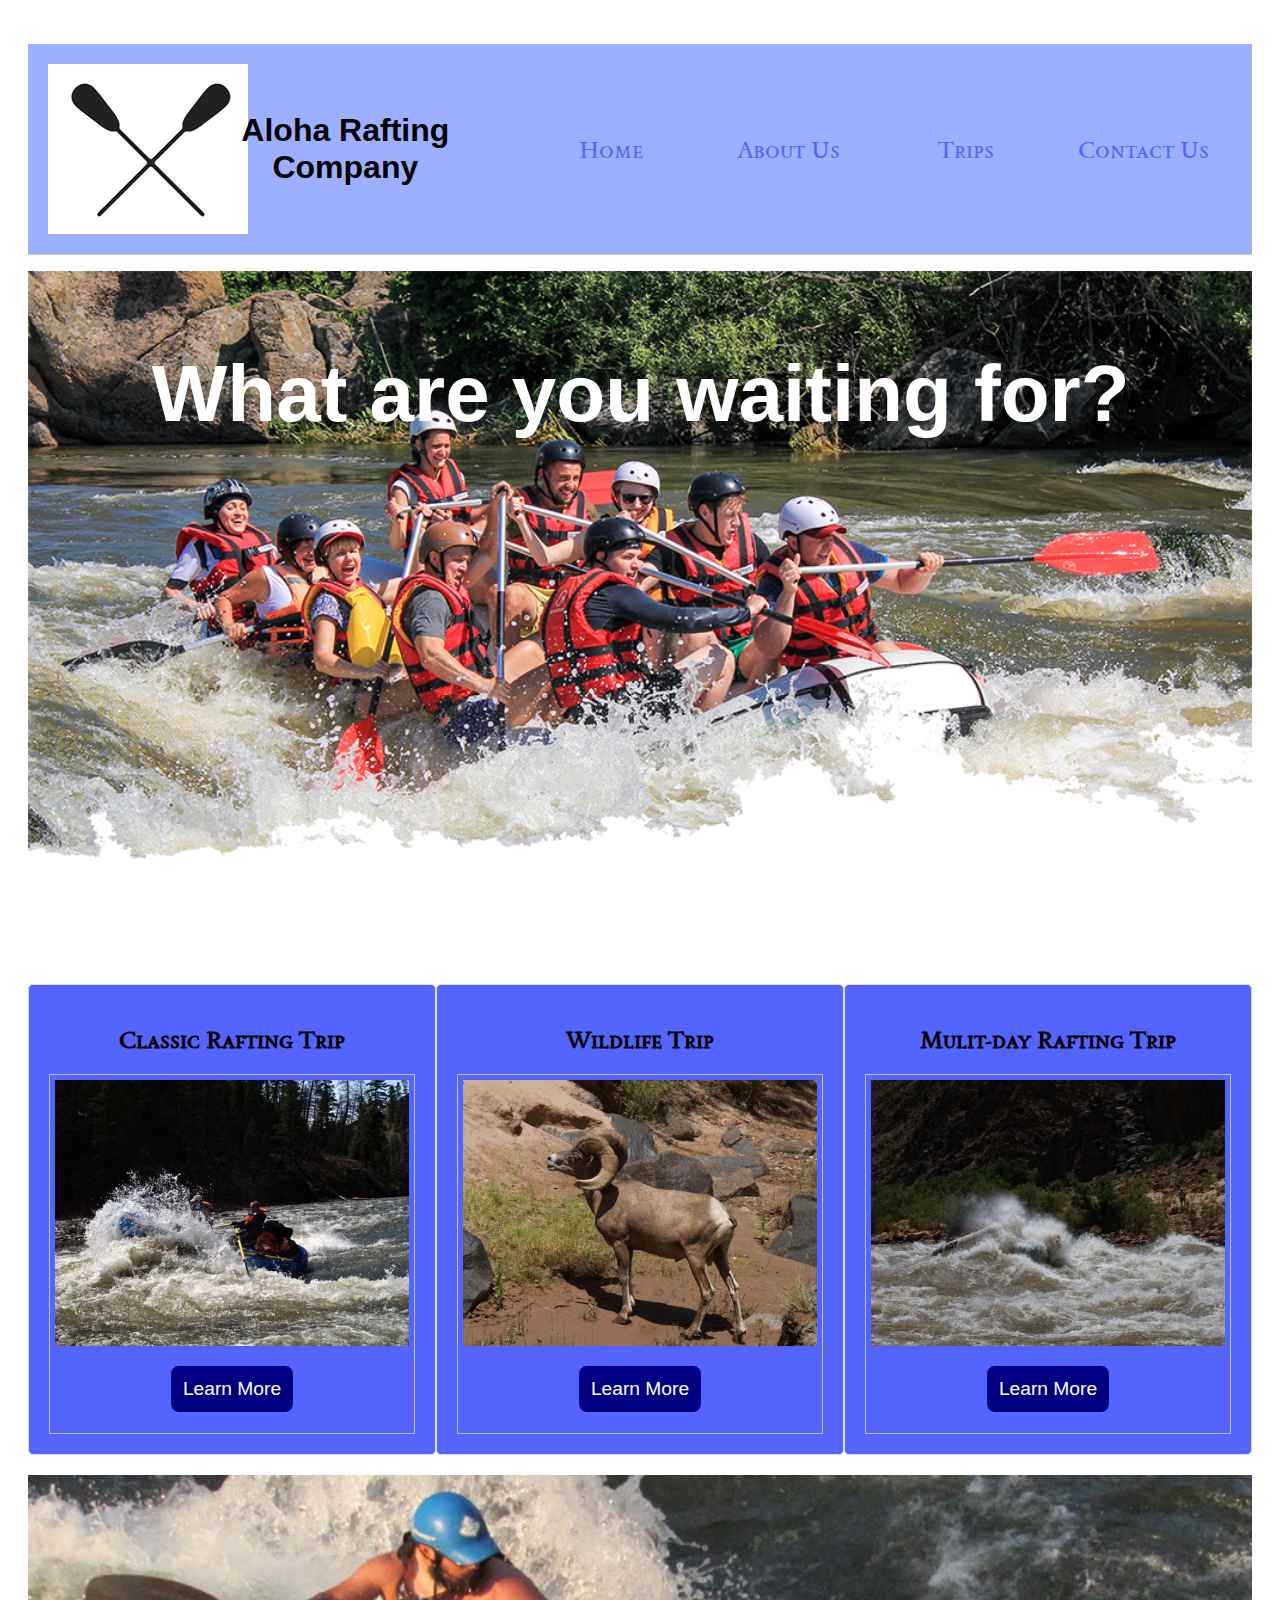
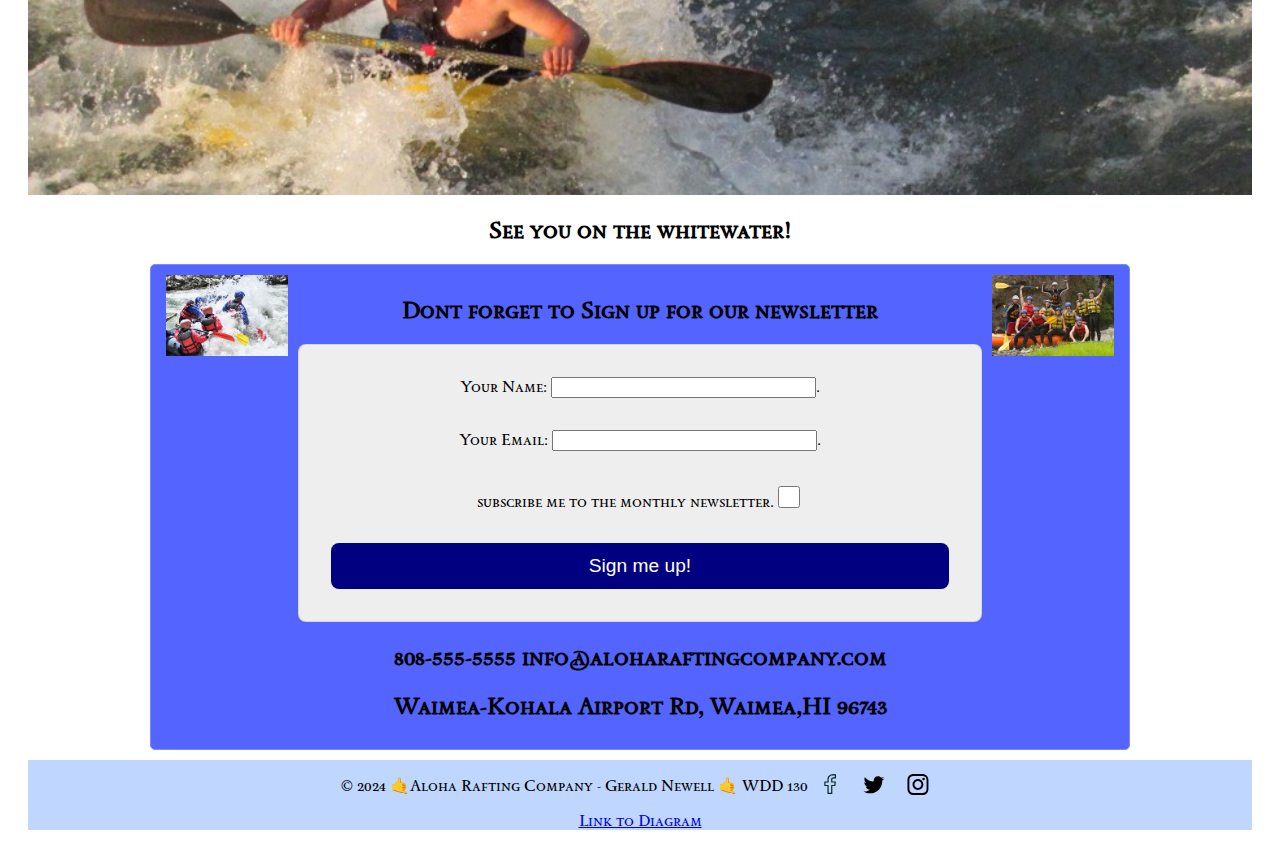
<file: wwr/index.html>
<!DOCTYPE html>
<html lang="en-us">
    <head>
        <style>
            @import url('https://fonts.googleapis.com/css2?family=Sedan+SC&display=swap');
        </style>
        <meta charset="utf-8">
        <meta name="viewport" content="width=device-width, initial-scale=1.0">
        <title>
            Homepage - Aloha Rafting Company -  Gerald Newell
         </title>
            <meta name="description" content="Home Page for Aloha Rafting Company">
            <meta name="author" content="Gerald Newell">
            <link rel="stylesheet" href="styles/rafting.css">
    </head>
       <body>
        <header>
            <img src="images/logo.png" alt="Rafting Site Logo">
            <h1>Aloha Rafting Company</h1>
            <nav>
                <ul class="navigation">
                <li><a href="index.html">Home</a></li>
                <li><a href="about.html">About Us</a></li>
                <li><a href="trips.html">Trips</a></li>
                <li><a href="contact.html">Contact Us</a></li>
            </ul>
            </nav>
        </header>
        <div class="=content">
        <main>
            <div class="hero2">
                <article>
                    <h1> What are you waiting for?</h1>
                    
                    <img src="images/home.png" alt="home">
                    </article>
            </div>
            <br>
            
            <section>
                <div class="box-container2">
                    <div class="box2">
                        <div class="column">
                            <h2>Classic Rafting Trip</h2>
                            <figure>
                                <img src="images/h2.jpg" alt="rafting trip">
                                    <a href="trips.html" target="_blank">
                                    <button type="submit">Learn More</button>
                                    </a>
                            </figure> </div>
                    </div>
                    <div class="box2">
                        <div class="column">
                            <h2>Wildlife Trip</h2>
                            <figure>
                                <img src="images/h1.jpg" alt="rafting trip">
                                    <a href="trips.html" target="_blank">
                                        <button type="submit">Learn More</button>
                                    </a>
                            </figure>
                        </div>
                    </div>
                    <div class="box2">
                        <div class="column">
                            <h2>Mulit-day Rafting Trip</h2>
                            <figure>
                                <img src="images/h3.jpg" alt="rafting trip">
                                    <a href="trips.html" target="_blank">
                                        <button type="submit">Learn More</button>
                                    </a>
                            </figure>
                        </div>
                    </div>
                </div>
            </section>
            <div class="hero">
                <img src="images/home3.jpg" alt="home">
            </div>
            <section>
                <h2>See you on the whitewater!</h2>
                 <div class="box">
                    <div class="column">
                        <img src="images/h4.jpg" alt="home">
                         </div>
                    <div class="column">
                        <h2>Dont forget to Sign up for our newsletter</h2>
                        <form>
                            <p><label>Your Name: <input type="text" name="q1" id="q1" size="30">.</label></p>
                            <p><label>Your Email: <input type="text" name="q2" id="q2" size="30">.</label></p>
                            <p><label>subscribe me to the monthly newsletter.</label><input type="checkbox" id="q5"></p>
                            <button type="submit">Sign me up!</button>
                          </form>
                          <h2> 808-555-5555    info@aloharaftingcompany.com</h2>
                          <h2>Waimea-Kohala Airport Rd, Waimea,HI 96743 </h2>
                         
                         </div>
                         <div class="column">
                            <img src="images/about.jpg" alt="home">
                             </div>
                </div>
            </section>

            
           
        </main>
        </div>

        <footer>
            
            <nav class="sociallinks">
                <p> &copy; 2024 🤙Aloha Rafting Company - Gerald Newell 🤙 WDD 130</p>
                <a href="https://facebook.com">
                    <img src="images/face.svg" alt="Facebook">
                </a>
                <a href="https://twitter.com">
                    <img src="images/twit.svg" alt="Twitter">
                </a>
                <a href="https://instagram.com">
                    <img src="images/insta.svg" alt="Instagram">
                </a>
            </nav>
            <a href="images/diagramh.png" target="_blank">Link to Diagram</a>
        </footer>

    </body>
</html>
</file>
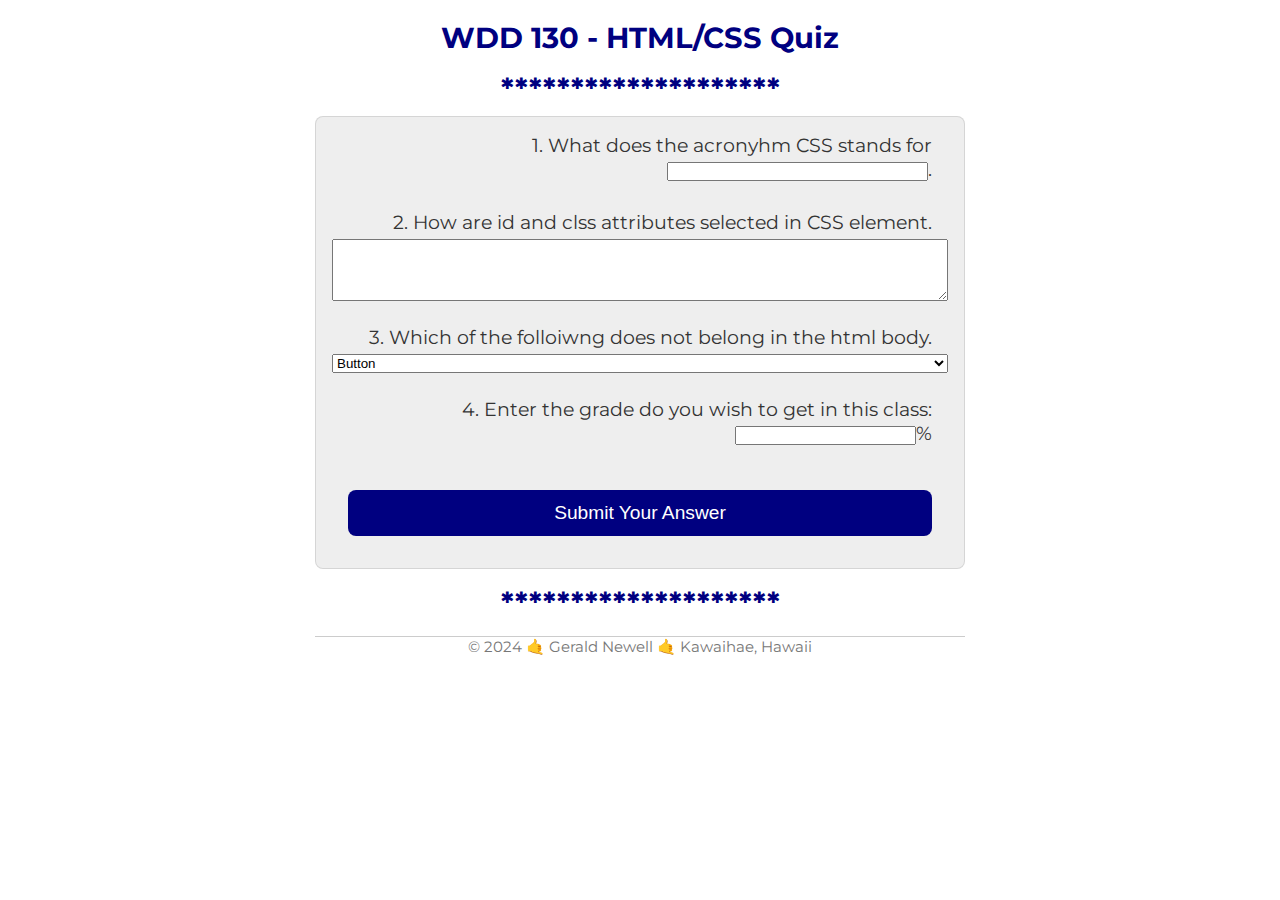
<file: quiz.html>
<!DOCTYPE html>
<html lang="en">
<head>
    <link rel="stylesheet" href="styles/quiz.css">
    <meta charset="UTF-8">
    <meta name="viewport" content="width=device-width, initial-scale=1.0">
    <title>HTML/CSS Quiz</title>
    <meta name="description" content="Quiz page for Gerald on the WDD 130 BYU Idaho class.">
    <meta name="author" content="Gerald">
    <link rel="preconnect" href="https://fonts.googleapis.com">
    <link rel="preconnect" href="https://fonts.gstatic.com" crossorigin>
   
</head>
<body>
    <h1>WDD 130 - HTML/CSS Quiz</h1>
    <h1>********************</h1>
    <form>
        <p><label>1. What does the acronyhm CSS stands for <input type="text" name="q1" id="q1" size="30">.</label></p>
        <br>
        <p><label>2. How are id and clss attributes selected in CSS element.</label></p>
        <textarea name="q2" id="q2" rows="4" cols="50"></textarea>
        <br>
        <p><label>3. Which of the folloiwng does not belong in the html body.</label></p>
        <select name="q3" id="q3">
            <option value="a">Button</option>
            <option value="b">H1</option>
            <option value="c">Form</option>
            <option value="d">Footer</option>
        </select>
        <br>
        <p><label>4. Enter the grade do you wish to get in this class: <input type="number" name="q4" id="q4" min="0">%</label></p>
        <br>
         <button type="submit">Submit Your Answer</button>
      </form>
      <h1>********************</h1>
      <footer>
        <p>&copy; 2024 🤙 Gerald Newell 🤙 Kawaihae, Hawaii</p>
    </footer>

    </body>
    </html>
</file>
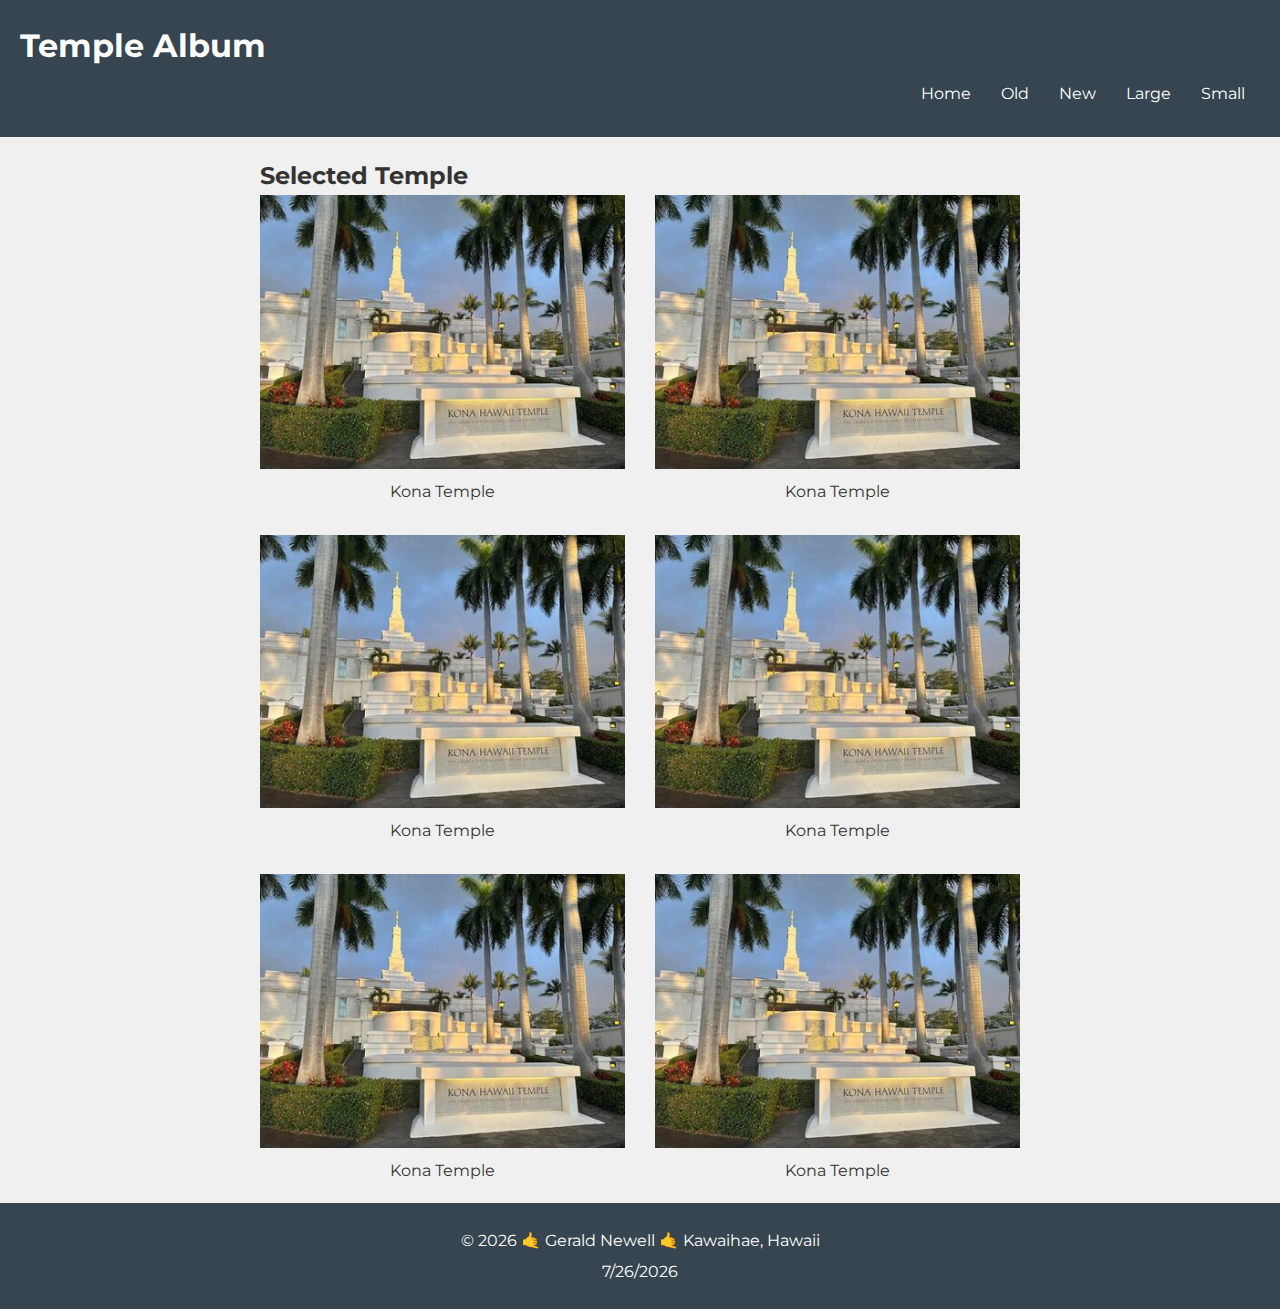
<file: temples.html>
<!DOCTYPE html>
<html lang="en-US">
<head>
    <meta charset="utf-8">
    <meta name="viewport" content="width=device-width, initial-scale=1.0">
    <title>WDD 131 - Dynamic Web Fundamentals - Gerald Newell</title>
    <meta name="description" content="WDD 131 - Dynamic Web Fundamentals, Gerald Newell, Web development, Hawaii">
    <meta name="author" content="Gerald">
    <link rel="stylesheet" href="styles/temples.css">
    <link rel="stylesheet" href="styles/temples-large.css" media="(min-width: 768px)">
  </head>

<body>
    <header>
        <h1>Temple Album</h1>
     
        <nav id="main-nav">
            <a href="#">Home</a>
            <a href="#">Old</a>
            <a href="#">New</a>
            <a href="#">Large</a>
            <a href="#">Small</a>
        </nav>
     
        <button id="nav-toggle" aria-label="Toggle navigation">&#9776;</button>
    </header>

    <main>
        <h2>Selected Temple</h2>
        <section id="gallery">
            
            <figure>
                <img src="images/kona.jpg" alt="Temple of Kona">
                <figcaption>Kona Temple</figcaption>
            </figure>
            <figure>
                <img src="images/kona.jpg" alt="Temple of Kona">
                <figcaption>Kona Temple</figcaption>
            </figure>
            <figure>
                <img src="images/kona.jpg" alt="Temple of Kona">
                <figcaption>Kona Temple</figcaption>
            </figure>
            <figure>
                <img src="images/kona.jpg" alt="Temple of Kona">
                <figcaption>Kona Temple</figcaption>
            </figure>
            <figure>
                <img src="images/kona.jpg" alt="Temple of Kona">
                <figcaption>Kona Temple</figcaption>
            </figure>
            <figure>
                <img src="images/kona.jpg" alt="Temple of Kona">
                <figcaption>Kona Temple</figcaption>
            </figure>
            
        </section>
    </main>

    <footer>
       
        <p>&copy; <span id="copyright-year"></span> 🤙 Gerald Newell 🤙 Kawaihae, Hawaii</p>
        <p id="last-modified"></p>
    </footer>

    
    <script src="scripts/getdates.js" defer></script>
    <script src="scripts/temples.js" defer></script>
</body>
</html>
</file>
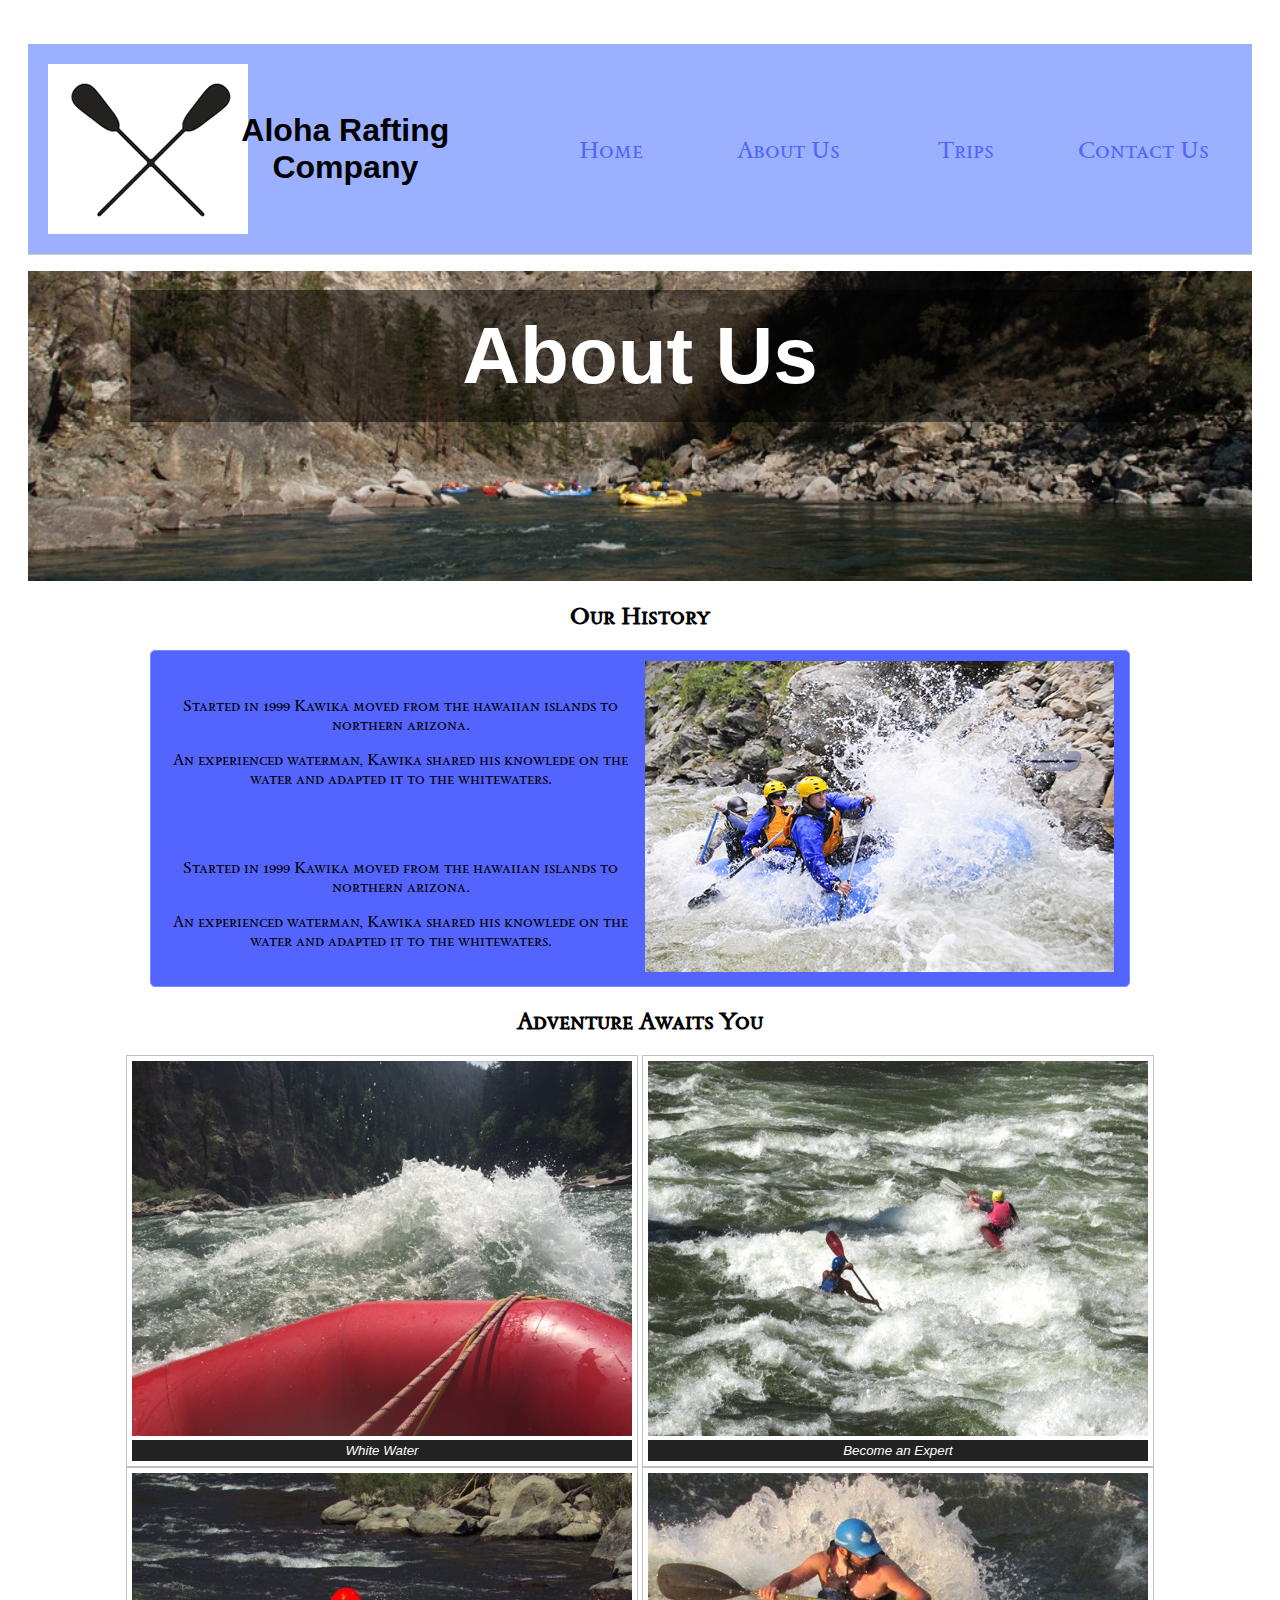
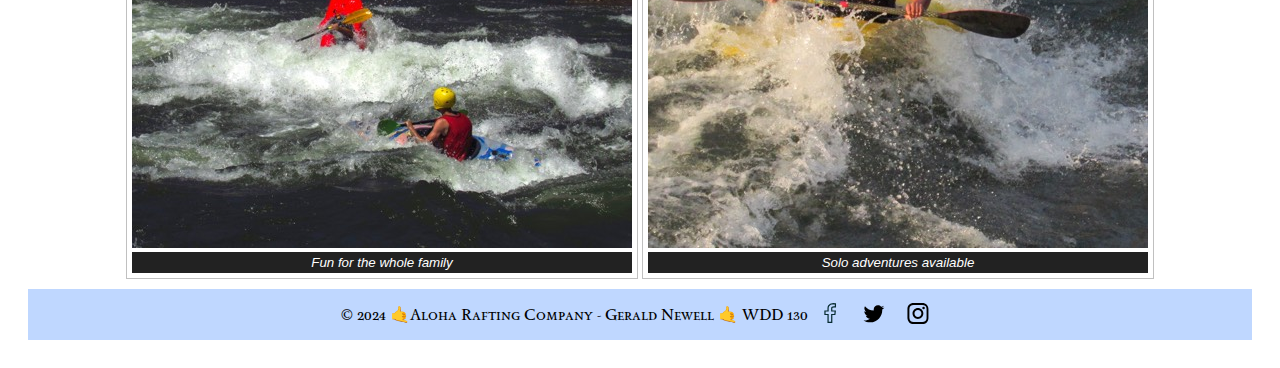
<file: wwr/about.html>
<!DOCTYPE html>
<html lang="EN-US">
    <head>
        <style>
            @import url('https://fonts.googleapis.com/css2?family=Sedan+SC&display=swap');
        </style>
        <meta charset="utf-8">
        <meta name="viewport" content="width=device-width, initial-scale=1.0">
        <title>
            About Us Page- Aloha Rafting Company -  Gerald Newell
         </title>
            <meta name="description" content="About us page for Aloha Rafting Company">
            <meta name="author" content="Gerald Newell">
            <link rel="stylesheet" href="styles/rafting.css">
    </head>
       <body>
        <header>
            <img src="images/logo.png" alt="Rafting Site Logo">
            <h1>Aloha Rafting Company</h1>
            <nav>
                <ul class="navigation">
                <li><a href="index.html">Home</a></li>
                <li><a href="about.html">About Us</a></li>
                <li><a href="trips.html">Trips</a></li>
                <li><a href="contact.html">Contact Us</a></li>
            </ul>
            </nav>
        </header>
        <main>
        <div class="=content">
            <div class="hero">
                <article>
                    <h1> About Us</h1>
                    
                    <img src="images/banner_about1.jpg" alt="About Us">
                    </article>
            </div>
            <section>
                <h2>Our History</h2>
                 <div class="box">
                    <div class="column">
                        <br>
                        <p>Started in 1999 Kawika moved from the hawaiian islands to northern arizona. </p>
                        <p>An experienced waterman, Kawika shared his knowlede on the water and adapted it to the whitewaters.</p>
                        <br>
                        <br>
                        <p>Started in 1999 Kawika moved from the hawaiian islands to northern arizona. </p>
                        <p>An experienced waterman, Kawika shared his knowlede on the water and adapted it to the whitewaters.</p>
                                                
                    </div>
                    <div class="column">
                        <img src="images/ab5.jpg" alt="our history">
                    </div>
                </div>
            </section>

            <section>
                <h2>Adventure Awaits You</h2>
                <figure>
                    <img src="images/ab1.jpg" alt="About rafting">
                    <figcaption>White Water</figcaption>
                  </figure>
                  <figure>
                    <img src="images/ab2.jpg" alt="About raftingt">
                    <figcaption>Become an Expert</figcaption>
                  </figure>
                  <figure>
                    <img src="images/ab3.jpg" alt="About rafting">
                    <figcaption>Fun for the whole family</figcaption>
                  </figure>
                  <figure>
                    <img src="images/ab4.jpg" alt="About rafting">
                    <figcaption>Solo adventures available</figcaption>
                  </figure>                                                                                          
            </section>
           
       
        </div>
        </main>
        <footer>
            
            <nav class="sociallinks">
                <p> &copy; 2024 🤙Aloha Rafting Company - Gerald Newell 🤙 WDD 130</p>
                <a href="https://facebook.com">
                    <img src="images/face.svg" alt="Facebook">
                </a>
                <a href="https://twitter.com">
                    <img src="images/twit.svg" alt="Twitter">
                </a>
                <a href="https://instagram.com">
                    <img src="images/insta.svg" alt="Instagram">
                </a>
            </nav>
        </footer>

    </body>
</html>
</file>
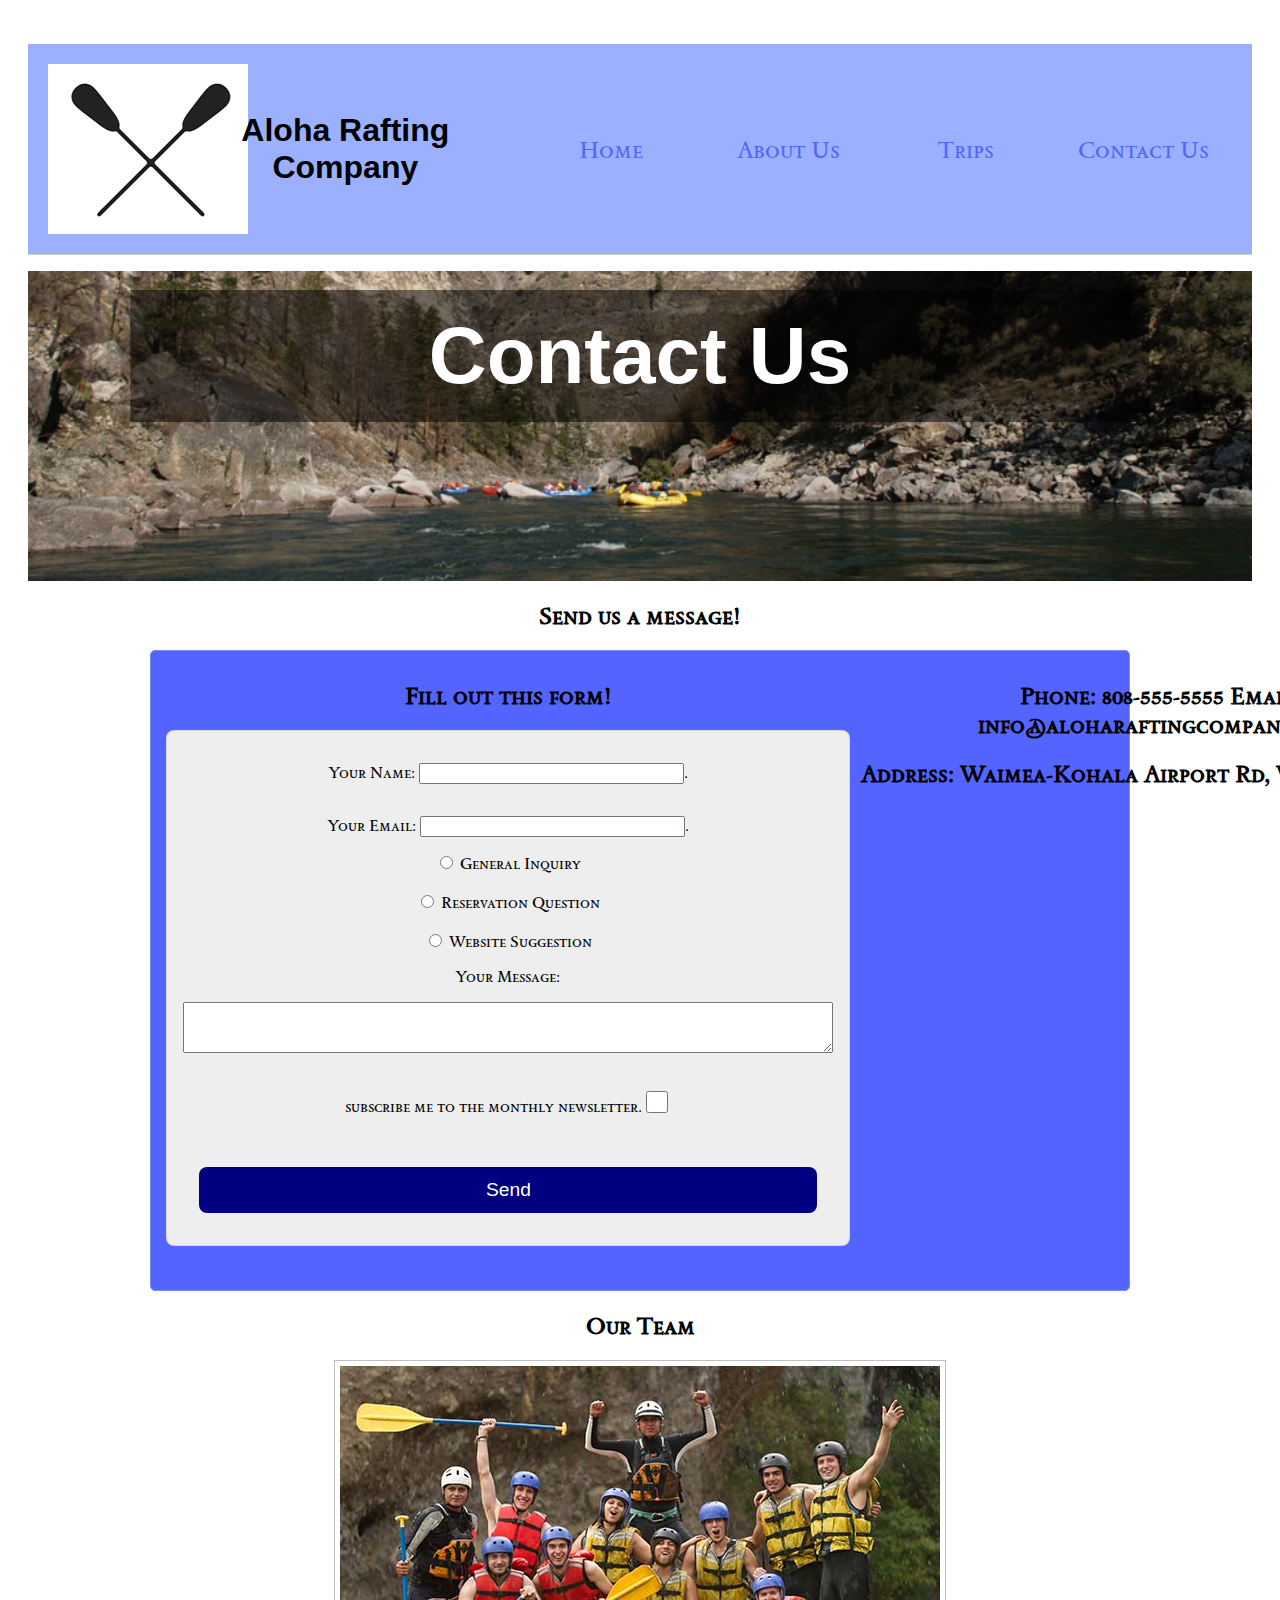
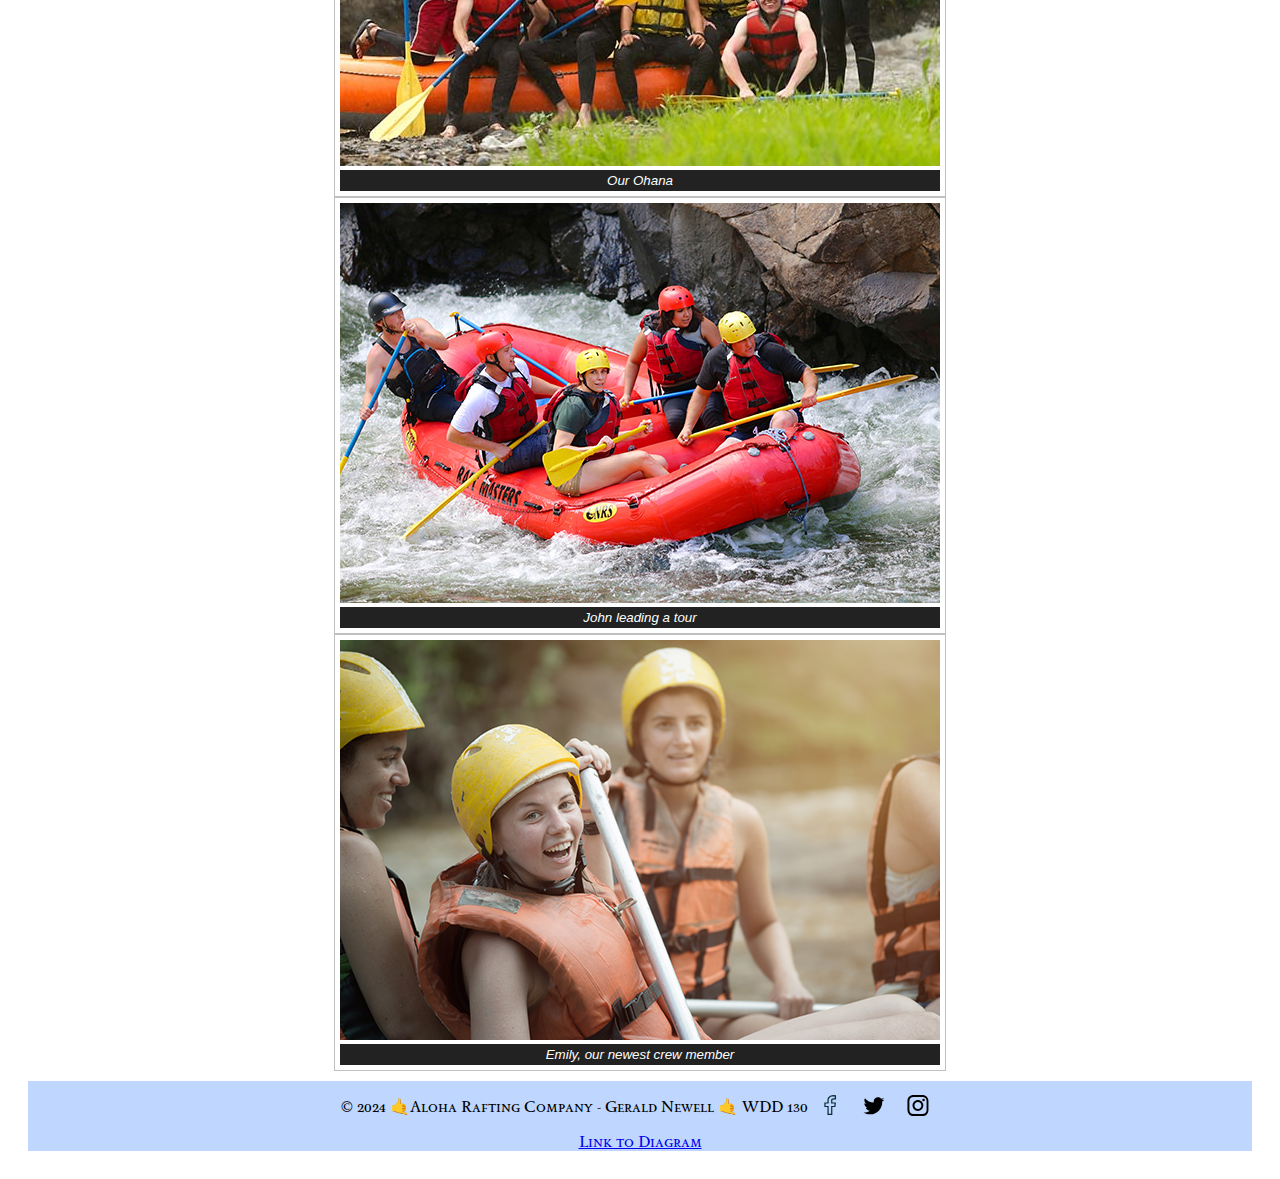
<file: wwr/contact.html>
<!DOCTYPE html>
<html lang="en-us">
    <head>
        <style>
            @import url('https://fonts.googleapis.com/css2?family=Sedan+SC&display=swap');
        </style>
        <meta charset="utf-8">
        <meta name="viewport" content="width=device-width, initial-scale=1.0">
        <title>
            Contact Us Page - Aloha Rafting Company -  Gerald Newell
         </title>
            <meta name="description" content="Contact Page for Aloha Rafting Company">
            <meta name="author" content="Gerald Newell">
            <link rel="stylesheet" href="styles/rafting.css">
    </head>
       <body>
        <header>
            <img src="images/logo.png" alt="Rafting Site Logo">
            <h1>Aloha Rafting Company</h1>
            <nav>
                <ul class="navigation">
                <li><a href="index.html">Home</a></li>
                <li><a href="about.html">About Us</a></li>
                <li><a href="trips.html">Trips</a></li>
                <li><a href="contact.html">Contact Us</a></li>
            </ul>
            </nav>
        </header>
        <div class="=content">
        <main>
            <div class="hero">
                <article>
                    <h1> Contact Us</h1>
                    
                    <img src="images/banner_about1.jpg" alt="About Us">
                    </article>
            </div>

            <section>
                <h2>Send us a message!</h2>
                 <div class="box">
                    <div class="column">
                        <h2>Fill out this form!</h2>
                        <form>
                            <p><label>Your Name: <input type="text" name="q1" id="q1" size="30">.</label></p>
                            <p><label>Your Email: <input type="text" name="q2" id="q2" size="30">.</label></p>
                            <label>
                                <input type="radio" id="q3" value="gen">
                                General Inquiry
                              </label><br>
                              <label>
                                <input type="radio" id="q31" value="res">
                                Reservation Question
                              </label><br>
                              <label>
                                <input type="radio" id="q32" value="web">
                                Website Suggestion
                              </label>
                            <p><label>Your Message:</label></p>
                            <textarea name="q4" id="q4" rows="3" cols="50"></textarea>
                            <br>
                            <p><label>subscribe me to the monthly newsletter.</label><input type="checkbox" id="q5"></p>
                            <br>
                             <button type="submit">Send</button>
                          </form>
                                               
                    </div>
                    <div class="column">
                        <h2>Phone: 808-555-5555  Email: info@aloharaftingcompany.com</h2>
                        <h2>Address: Waimea-Kohala Airport Rd, Waimea, HI 96743 </h2>
                        <br>
                        <iframe src="https://www.google.com/maps/embed?pb=!1m14!1m8!1m3!1d1874.619169507657!2d-155.67378074869487!3d19.998509183318557!3m2!1i1024!2i768!4f13.1!3m3!1m2!1s0x7c006fa6b06fab73%3A0xf1296a50e89358b4!2sWaimea-Kohala%20Airport%20(MUE)!5e0!3m2!1sen!2sus!4v1715984963962!5m2!1sen!2sus" width="600" height="450" style="border:0;" allowfullscreen="" loading="lazy" referrerpolicy="no-referrer-when-downgrade"></iframe>
                    </div>
                </div>
            </section>
            <section>
                <h2>Our Team</h2>
                <figure>
                    <img src="images/cont1.jpg" alt="contact rafting">
                    <figcaption>Our Ohana</figcaption>
                  </figure>
                  <figure>
                    <img src="images/cont2.jpg" alt="contact raftingt">
                    <figcaption>John leading a tour</figcaption>
                  </figure>
                  <figure>
                    <img src="images/cont.png" alt="contact rafting">
                    <figcaption>Emily, our newest crew member</figcaption>
                  </figure>
                                                                                        
            </section>
            
           
        </main>
        </div>

        <footer>
            
            <nav class="sociallinks">
                <p> &copy; 2024 🤙Aloha Rafting Company - Gerald Newell 🤙 WDD 130</p>
                <a href="https://facebook.com">
                    <img src="images/face.svg" alt="Facebook">
                </a>
                <a href="https://twitter.com">
                    <img src="images/twit.svg" alt="Twitter">
                </a>
                <a href="https://instagram.com">
                    <img src="images/insta.svg" alt="Instagram">
                </a>
            </nav>
            <a href="images/diagram.png" target="_blank">Link to Diagram</a>
        </footer>

    </body>
</html>
</file>
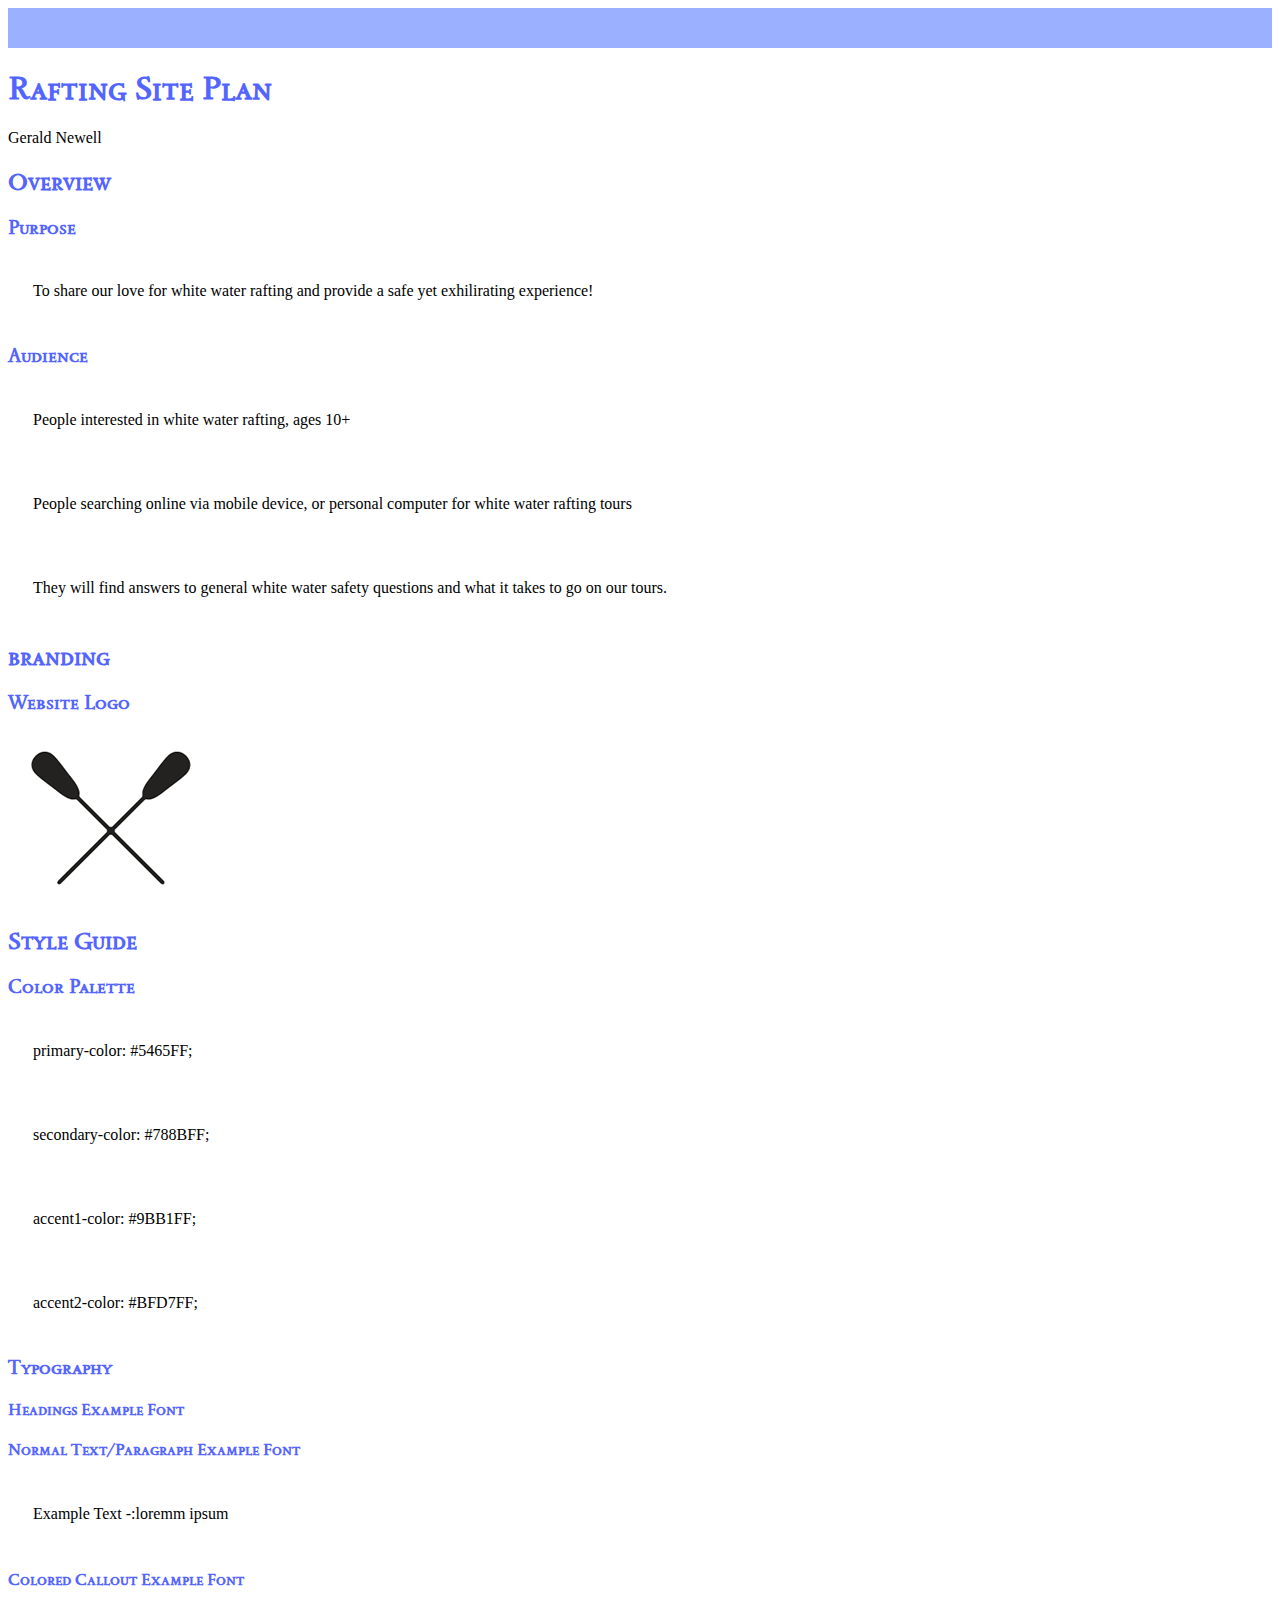
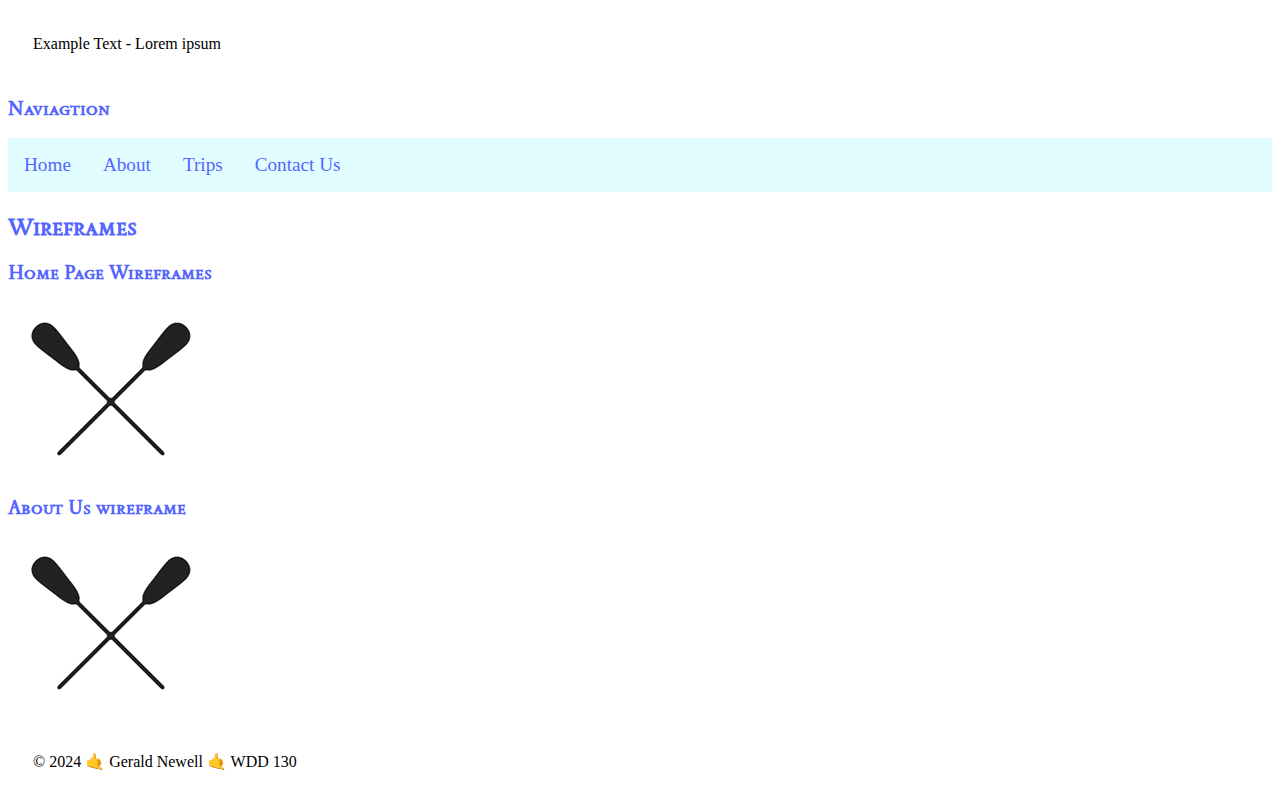
<file: wwr/site-plan-rafting.html>
<!DOCTYPE html>
<html lang="en-us">
    <head>
        <style>
            @import url('https://fonts.googleapis.com/css2?family=Sedan+SC&display=swap');
        </style>
        <meta charset="utf-8">
        <meta name="viewport" content="width=device-width, initial-scale=1.0">
        <title>
            Rafting Site Plan - Aloha Rafting Company - Gerald Newell
         </title>
            <meta name="description" content="The rafting site plan incliudes the site purpose, the target audience, branding information, and a style guide for the course website project.">
            <meta name="author" content="Gerald Newell">
            <link rel="stylesheet" href="styles/site-plan-rafting.css">
    </head>
    <body>
    <header></header>
    <h1>Rafting Site Plan</h1>
    <div>Gerald Newell</div>
    <main>
        <h2>Overview</h2>

        <h3>Purpose</h3>
        <p>To share our love for white water rafting and provide a safe yet exhilirating experience!</p>
        <h3>Audience</H3>
        <p>People interested in white water rafting, ages 10+</p>
        <p>People searching online via mobile device, or personal computer for white water rafting tours</p>
        <p>They will find answers to general white water safety questions and what it takes to go on our tours. </p>
        
        <h2>branding</h2>
        

        <h3>Website Logo</h3>
        <img src="images/logo.png" alt="Rafting Site Logo">
        
        <h2>Style Guide </h2>

        <h3>Color Palette</h3>
        <p> primary-color: #5465FF;</p>
        <p> secondary-color: #788BFF;</p> 
        <p> accent1-color: #9BB1FF;</p> 
        <p> accent2-color: #BFD7FF;</p>  
        <h3>Typography</h3>
        <h4>Headings Example Font</h4>
        <h4>Normal Text/Paragraph Example Font</h4>
        <p>Example Text -:loremm ipsum  </p>
        <h4>Colored Callout Example Font</h4>
        <p>Example Text - Lorem ipsum</p>
        <h3>Naviagtion</h3>
        <nav>
            <a href="#">Home</a>
            <a href="#">About</a>
            <a href="#">Trips</a>
            <a href="#">Contact Us</a>
        </nav>

        <h2>Wireframes</h2>
        <h3>Home Page Wireframes</h3>
        <img src="images/logo.png" alt="Rafting Site Home Page Wireframe">
        <h3>About Us wireframe</h3>
        <img src="images/logo.png" alt="Rafting Site About Us ">
    </main>

    <footer>
        <p> &copy; 2024 🤙 Gerald Newell 🤙 WDD 130</p>
    </footer>
    </body>
</html>
</file>
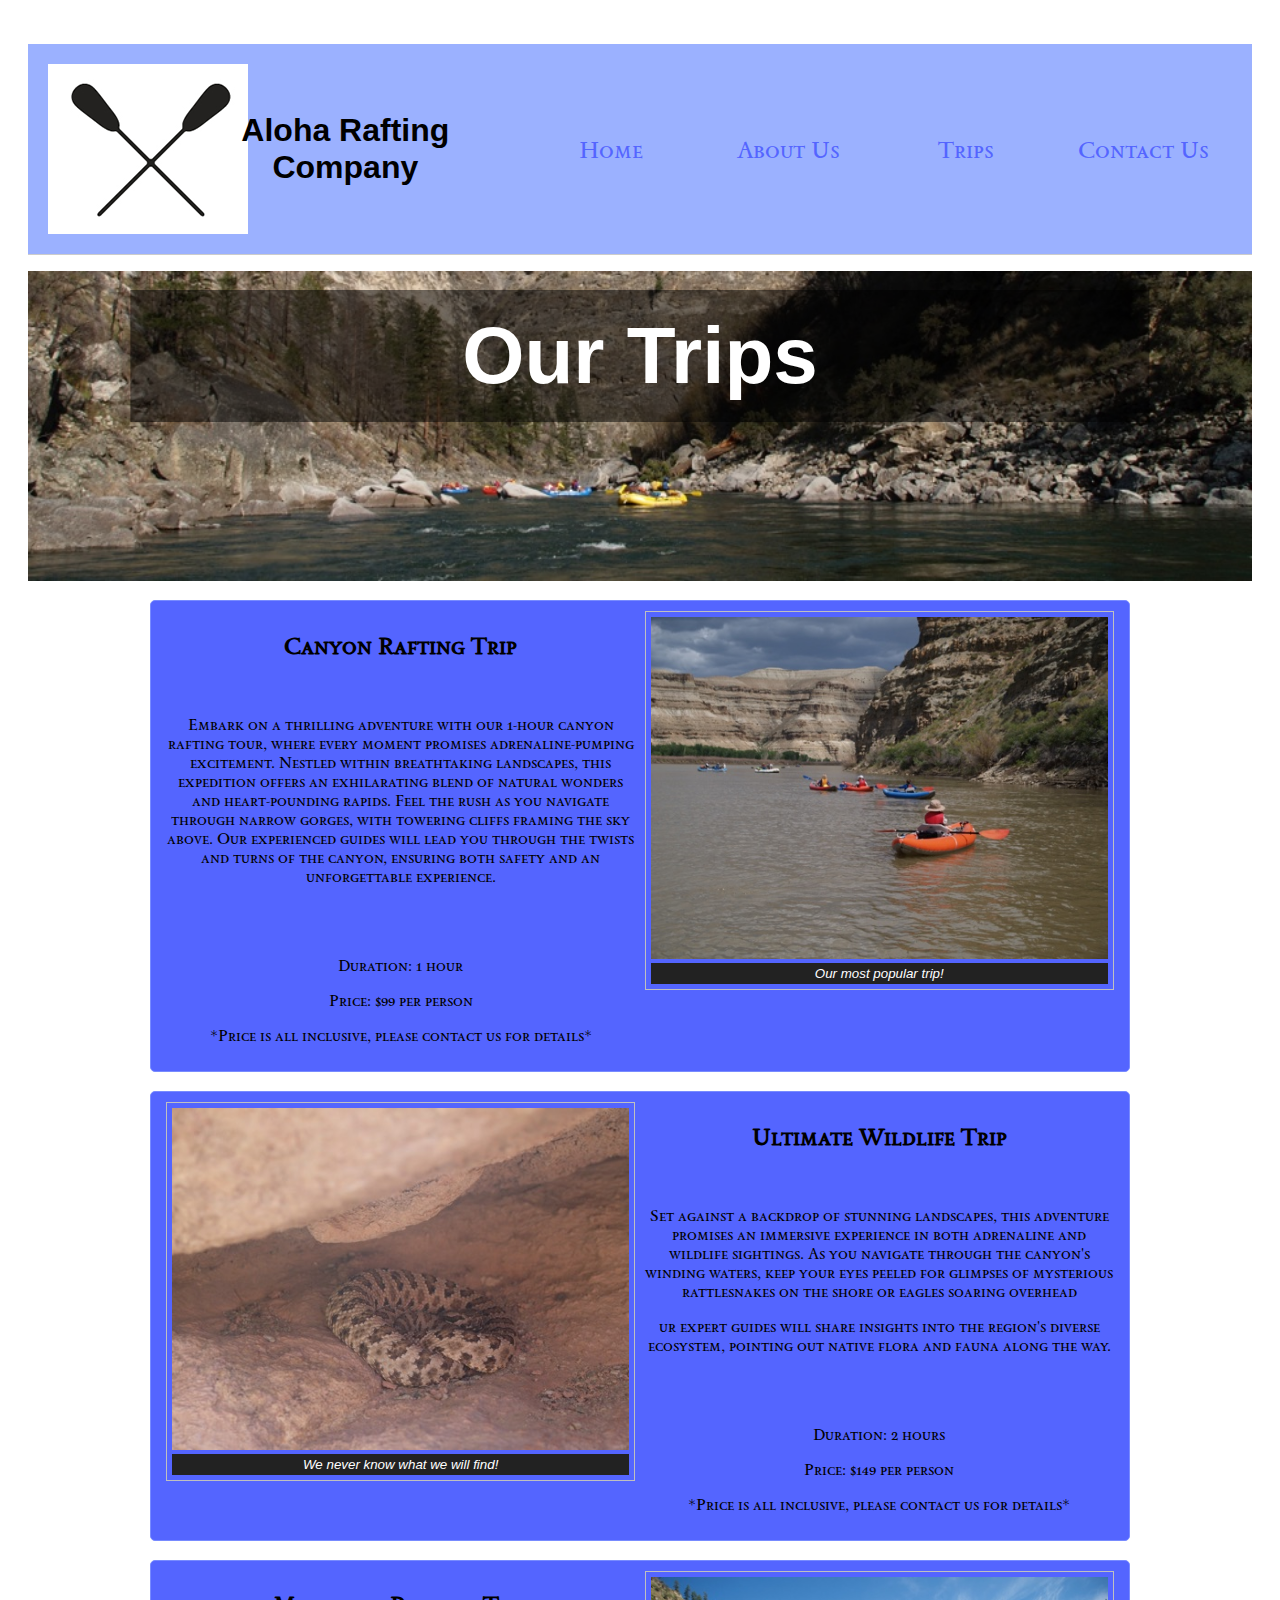
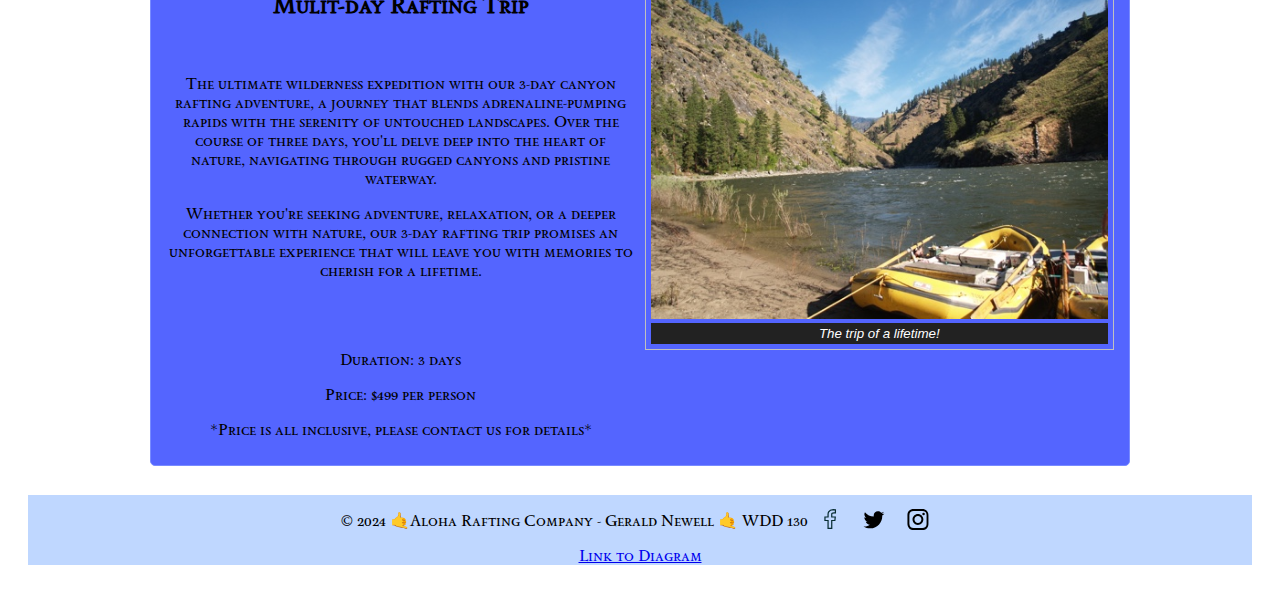
<file: wwr/trips.html>
<!DOCTYPE html>
<html lang="en-us">
    <head>
        <style>
            @import url('https://fonts.googleapis.com/css2?family=Sedan+SC&display=swap');
        </style>
        <meta charset="utf-8">
        <meta name="viewport" content="width=device-width, initial-scale=1.0">
        <title>
            Contact Us Page - Aloha Rafting Company -  Gerald Newell
         </title>
            <meta name="description" content="Contact Page for Aloha Rafting Company">
            <meta name="author" content="Gerald Newell">
            <link rel="stylesheet" href="styles/rafting.css">
    </head>
       <body>
        <header>
            <img src="images/logo.png" alt="Rafting Site Logo">
            <h1>Aloha Rafting Company</h1>
            <nav>
                <ul class="navigation">
                <li><a href="index.html">Home</a></li>
                <li><a href="about.html">About Us</a></li>
                <li><a href="trips.html">Trips</a></li>
                <li><a href="contact.html">Contact Us</a></li>
            </ul>
            </nav>
        </header>
        <div class="=content">
        <main>
            <div class="hero">
                <article>
                    <h1> Our Trips</h1>
                    
                    <img src="images/banner_about1.jpg" alt="About Us">
                    </article>
            </div>
            <br>
            <section>
                 <div class="box">
                    <div class="column">
                        <h2>Canyon Rafting Trip</h2>
                        <br>
                        <p>Embark on a thrilling adventure with our 1-hour canyon rafting tour, where every moment promises adrenaline-pumping excitement. Nestled within breathtaking landscapes, this expedition offers an exhilarating blend of natural wonders and heart-pounding rapids. Feel the rush as you navigate through narrow gorges, with towering cliffs framing the sky above. Our experienced guides will lead you through the twists and turns of the canyon, ensuring both safety and an unforgettable experience. </p>
                        <br>
                        <br>
                        <p>Duration: 1 hour</p>
                        <p>Price: $99 per person</p> 
                        <p>*Price is all inclusive, please contact us for details*</p>                             
                    </div>
                    <div class="column">
                        <figure>
                            <img src="images/trip1.jpg" alt="contact raftingt">
                            <figcaption>Our most popular trip!</figcaption>
                          </figure>
                    </div>
                </div>
            </section>
            <br>
            <section>
                 <div class="box">
                    <div class="column">
                        <figure>
                            <img src="images/trip2.jpg" alt="contact raftingt">
                            <figcaption>We never know what we will find!</figcaption>
                          </figure>
                      
                    </div>
                    <div class="column">
                        <h2>Ultimate Wildlife Trip</h2>
                        <br>
                        <p> Set against a backdrop of stunning landscapes, this adventure promises an immersive experience in both adrenaline and wildlife sightings. As you navigate through the canyon's winding waters, keep your eyes peeled for glimpses of mysterious rattlesnakes on the shore or eagles soaring overhead</p>
                        <p>ur expert guides will share insights into the region's diverse ecosystem, pointing out native flora and fauna along the way.</p>
                        <br>
                        <br>
                        <p>Duration: 2 hours</p>
                        <p>Price: $149 per person</p>
                        <p>*Price is all inclusive, please contact us for details*</p>
                        <p>
                    </div>
                </div>
            </section>
            <br>
            <section>
                 <div class="box">
                    <div class="column">
                        <h2>Mulit-day Rafting Trip</h2>
                        <br>
                        <p>The ultimate wilderness expedition with our 3-day canyon rafting adventure, a journey that blends adrenaline-pumping rapids with the serenity of untouched landscapes. Over the course of three days, you'll delve deep into the heart of nature, navigating through rugged canyons and pristine waterway.</p>
                        <p>Whether you're seeking adventure, relaxation, or a deeper connection with nature, our 3-day rafting trip promises an unforgettable experience that will leave you with memories to cherish for a lifetime.</p>
                        <br>
                        <br>
                        <p>Duration: 3 days</p>
                        <p>Price: $499 per person</p>
                        <p>*Price is all inclusive, please contact us for details*</p>                                               
                    </div>
                    <div class="column">
                        <figure>
                            <img src="images/trip3.jpg" alt="contact raftingt">
                            <figcaption>The trip of a lifetime!</figcaption>
                          </figure>
                    </div>
                </div>
                <br>
            </section>
            
           
        </main>
        </div>

        <footer>
            
            <nav class="sociallinks">
                <p> &copy; 2024 🤙Aloha Rafting Company - Gerald Newell 🤙 WDD 130</p>
                <a href="https://facebook.com">
                    <img src="images/face.svg" alt="Facebook">
                </a>
                <a href="https://twitter.com">
                    <img src="images/twit.svg" alt="Twitter">
                </a>
                <a href="https://instagram.com">
                    <img src="images/insta.svg" alt="Instagram">
                </a>
            </nav>
            <a href="images/diagramt.png" target="_blank">Link to Diagram</a>
        </footer>

    </body>
</html>
</file>
<file: wwr/styles/rafting.css>
:root {
    --primary-color: #5465FF;
    --secondary-color: #788BFF;
    --accent1-color: #9BB1FF;
    --accent2-color: #BFD7FF;
  
    --heading-font: 'Sedan SC', serif;
    --paragraph-font: 'Sedan SC', serif;
  
    --nav-background-color: #E2FDFF;
    --nav-link-color: #5465FF;
    --nav-hover-link-color: #E2FDFF;
    --nav-hover-background-color: #5465FF;
}

body {
    font-family: var(--paragraph-font);
    max-width: 100%;
    padding: 20px;
    text-align: center;
    align-items: center;
}

.sedan-sc-regular {
    font-family: "Sedan SC", serif;
    font-weight: 400;
    font-style: normal;
}

header {
    margin: 1rem auto;
    display: grid;
    grid-template-columns: 120px 1fr 2fr;
    align-items: center;
    border-bottom: 1px solid #ccc;
    padding: 20px;
    background-color: var(--accent1-color); 
    position: relative;
    max-width: 100%;
}

.logo img {
    margin: 0 0.25rem 0 1rem;
    width: 64px;
    height: auto;
}

h1 {
    font-size: 2rem;
    font-family: Acme, Arial, sans-serif;
}

.navigation {
    display: flex;
    list-style: none;
    justify-content: space-between; 
    padding: 0; 
}

.navigation li {
    flex: 1; 
    margin: 0; 
}

.navigation a {
    display: block;
    color: var(--nav-link-color);
    text-decoration: none;
    padding: 1rem;
    font-size: 1.5rem; 
}

.navigation a:link,
.navigation a:visited {
    color: var(--nav-link-color);
}

.navigation a:hover {
    color: var(--nav-hover-link-color);
    background-color: var(--nav-hover-background-color);
}


.content {
    width: 10%;
    margin: auto;
}

.hero {
    position: relative;
    width: 100%;
    height: 50%;
}

.hero img {
    display: block;
    width: 100%;
    height: 50%;
}

.hero h1 {
    position: absolute;
    top: 10%;
    left: 50%;
    transform: translate(-50%, -50%);
    padding: 20px;
    background-color: rgba(0, 0, 0, 0.5);
    color: white;
    font-size: 5rem;
    text-align: center;
    width: 80%;
}

.hero p img {
    display: block;
    width: 20%;
    height: 50%;
}

.hero2 {
    position: relative;
    width: 100%;
    height: 50%;
}

.hero2 img {
    display: block;
    width: 100%;
    height: 50%;
}

.hero2 h1 {
    position: absolute;
    top: 10%;
    left: 50%;
    transform: translate(-50%, -50%);
    padding: 20px;
    color: white;
    font-size: 5rem;
    text-align: right;
    width: 80%;
}

.hero2 p img {
    display: block;
    width: 20%;
    height: 50%;
}


.box .column {
    flex: 1;
    margin: 0 5px;
}

footer {
    background-color: var(--accent2-color); 
    padding: 0px;
    text-align: center;
    position: relative;
    bottom: 0;
    width: 100%;
    max-width: 100%;
    justify-content: flex-end;
}

.sociallinks {
    margin-top: 10px;
    width: 100%;
    display: flex; 
    justify-content: center; 
    align-items: center; 
}

.sociallinks a {
    display: inline-block;
    margin: 0 10px;
}

.sociallinks img {
    width: 24px;
    height: auto;
}

figure {
    border: thin #c0c0c0 solid;
    display: flex;
    flex-flow: column;
    padding: 5px;
    height: auto;
    margin: auto;
    display: inline-block;
    flex: 0 0 auto;
    padding: 5px;
    justify-content: space-between;
}

figcaption {
    background-color: #222;
    color: #fff;
    font: italic smaller sans-serif;
    padding: 3px;
    text-align: center;
}

form {
    width: 650px;
    margin: 0 auto;
    padding: 1rem;
    border: 1px solid rgba(0, 0, 0, 0.1);
    border-radius: 0.5rem;
    background-color: #eee;
    display: grid;
    text-align: center;
  }
  input[type="submit"] {
    margin-top: 10px;
    }
input[type="checkbox"] {
    width: 22px;
    height: 22px;
    vertical-align: bottom;
  }
  button {
    margin: 1rem;
    background-color: navy;
    color: #fff;
    border: none;
    border-radius: .5rem;
    padding: .75rem;
    font-size: 1.2rem;
  }

  
  
  button:hover {
    background-color: #9BB1FF;
  }

  .box-container {
    display: flex;
    justify-content: space-between;
}


.box {
    display: flex;
    justify-content: space-between;
    width: 80%;
    height: 100%;
    background-color: #5465FF;
    border: 1px solid #788BFF;
    margin: 0 auto;
    padding: 10px;
    box-sizing: border-box;
    border-radius: 5px;
}

.box2 {
    width: 30%;
    margin-bottom: 20px;
    background-color: #5465FF;
    border: 1px solid #ddd;
    border-radius: 5px;
    padding: 20px;
}
.box-container2 {
    display: flex;
    justify-content: space-between;
}


.column img {
    width: 100%;
    height: auto;
}
</file>
<file: styles/quiz.css>
@import url('https://fonts.googleapis.com/css2?family=Montserrat:ital,wght@0,100..900;1,100..900&display=swap');
*{
    margin: 0;
    padding: 0;
    box-sizing: border-box;
  }
  body {
    font-family: montserrat, Arial, sans-serif;
    font-size: 1.2em;
    margin: 20px;
    color: #333;
    background: #fff;
  }

  header {
    margin: 0 auto;
    width: 650px;
  }
  
  form {
    width: 650px;
    margin: 0 auto;
    padding: 1rem;
    border: 1px solid rgba(0, 0, 0, 0.1);
    border-radius: 0.5rem;
    background-color: #eee;
    display: grid;
  }

h1 {
    margin: 1rem;
    font-size: 1.5em;
    margin-bottom: 10px;
    color: navy;
    text-align: center;
}

  fieldset {
    display: grid;
    grid-gap: .5rem;
    margin: 1rem;
    border: 1px solid rgba(0, 0, 0, 0.2);
    padding: 1rem;
  }

legend {
    padding: 0.5rem;
    color: navy;
    font-size: 1.3em;
}

label {
    text-align: right;
    padding-right: 1rem;
    display: block;
    margin-bottom: 5px;
}

input[type="submit"] {
    margin-top: 10px;
    }
input[type="checkbox"] {
    width: 22px;
    height: 22px;
    vertical-align: bottom;
  }
  button {
    margin: 1rem;
    background-color: navy;
    color: #fff;
    border: none;
    border-radius: .5rem;
    padding: .75rem;
    font-size: 1.2rem;
  }
  
  button:hover {
    background-color: rgb(118, 0, 0);
  }

  footer {
    margin: 1rem auto 0;
    width: 650px;
    text-align: center;
    font-size: 0.8em;
    color: #777;
    border-top: 1px solid #ccc;
  }

  .form-item {
    display: grid;
    align-items: center;
  }

  .column1 {
    grid-template-columns: 3fr 1fr;
    margin: 0.5rem 0;
  }
  .column2 {
    grid-template-columns: 1fr 2fr;
  }
</file>
<file: styles/temples.css>
@import url('https://fonts.googleapis.com/css2?family=Montserrat:ital,wght@0,100..900;1,100..900&display=swap');


* {
    margin: 0;
    padding: 0;
    box-sizing: border-box;
}


body {
    font-family: 'Montserrat', sans-serif;
    line-height: 1.6;
    background-color: #f0f0f0;
    color: #333;
    margin: 0;
    padding: 0;
}


header {
    background-color: #36454f;
    color: #fff;
    padding: 10px 20px;
    text-align: left;
    width: 100%;
}


h1, h2 {
    margin: 0;
    padding: 0;
}


nav#main-nav {
    display: flex;
    flex-direction: column;
}

nav#main-nav a {
    color: #fff;
    text-decoration: none;
    padding: 8px 10px;
}

nav#main-nav a:hover {
    background-color: #555;
}


main {
    max-width: 800px;
    margin: 20px auto;
    padding: 0 20px;
}


#gallery {
    display: grid;
    grid-template-columns: repeat(auto-fit, minmax(200px, 1fr));
    gap: 20px;
}

figure {
    text-align: center;
    margin: 0; 
}

figure img {
    display: block;
    max-width: 100%;
    height: auto;
    transition: transform 0.3s ease; 
}

figure:hover img {
    transform: scale(1.1); 
}

figure figcaption {
    margin-top: 10px;
}


footer {
    background-color: #36454f;
    color: #fff;
    text-align: center;
    padding: 10px 0;
    margin-top: 20px;
}

footer p {
    margin: 5px 0;
}


@media (max-width: 767px) {

    #gallery {
        grid-template-columns: 1fr;
    }


    #nav-toggle {
        position: absolute;
        top: 20px;
        right: 20px; 
        display: block;
        background: none;
        border: none;
        cursor: pointer;
        font-size: 24px;
        color: #fff;
    }


    #main-nav {
        display: none;
        position: absolute;
        top: 60px; 
        right: 20px; 
        background-color: #36454f;
        padding: 10px;
        border-radius: 5px;
        box-shadow: 0 2px 5px rgba(0,0,0,0.2);
    }

    #main-nav a {
        display: block;
        color: #fff;
        text-decoration: none;
        padding: 8px 10px;
    }

    #main-nav.slide {
        animation: slide-down 0.3s ease forwards;
    }
    
    @keyframes slide-down {
        from {
            transform: translateY(-20px);
            opacity: 0;
        }
        to {
            transform: translateY(0);
            opacity: 1;
        }
    }
}
</file>
<file: styles/temples-large.css>
header {
    padding: 20px;
}

nav#main-nav {
    flex-direction: row;
    justify-content: flex-end;
}

nav#main-nav a {
    padding: 10px 15px;
}


footer {
    padding: 20px;
}


#gallery {
    display: grid;
    grid-template-columns: repeat(auto-fit, minmax(300px, 1fr)); 
    gap: 30px; 
}

figure {
    text-align: center;
    margin: 0; 
}

figure img {
    display: block;
    max-width: 100%;
    height: auto;
    transition: transform 0.3s ease; 
}

figure:hover img {
    transform: scale(1.1); 

figure figcaption {
    margin-top: 10px;
}
</file>
<file: wwr/styles/site-plan-rafting.css>
@import url('https://fonts.googleapis.com/css2?family=font-name&family=optional-2nd-font-name&display=swap')
body {
    font-family: var(--paragraph-font);
    max-width: 960px;
    padding: 20px;
    text-align: center;
    .sedan-sc-regular {
        font-family: "Sedan SC", serif;
        font-weight: 400;
        font-style: normal;
      }
}

:root {
    --primary-color: #5465FF;
    --secondary-color: #788BFF;
    --accent1-color: #9BB1FF;
    --accent2-color: #BFD7FF;
  
    --heading-font: 'Sedan SC', serif;
    --paragraph-font: 'Sedan SC', serif;
  
    --nav-background-color: #E2FDFF;
    --nav-link-color: #5465FF;
    --nav-hover-link-color: #E2FDFF;
    --nav-hover-background-color: #5465FF;
  }



  h1, h2, h3, h4, h5, h6 {
    font-family: var(--heading-font);
    color: var(--primary-color);
  }

  header {
    padding: 20px;
    background-color: var(--accent1-color);
  }
p {
  padding: 25px;
}
nav {
    background-color: var(--nav-background-color);
    font-size: 1.2rem;
    display: flex;
  }
  
  nav a {
    display: block;
    color: var(--nav-link-color);
    text-decoration: none;
    padding: 1rem;
  }
  
  nav a:link, nav a:visited {
    color: var(--nav-link-color);
  }
  
  nav a:hover {
    color: var(--nav-hover-link-color);
    background-color: var(--nav-hover-background-color);
  }
</file>
